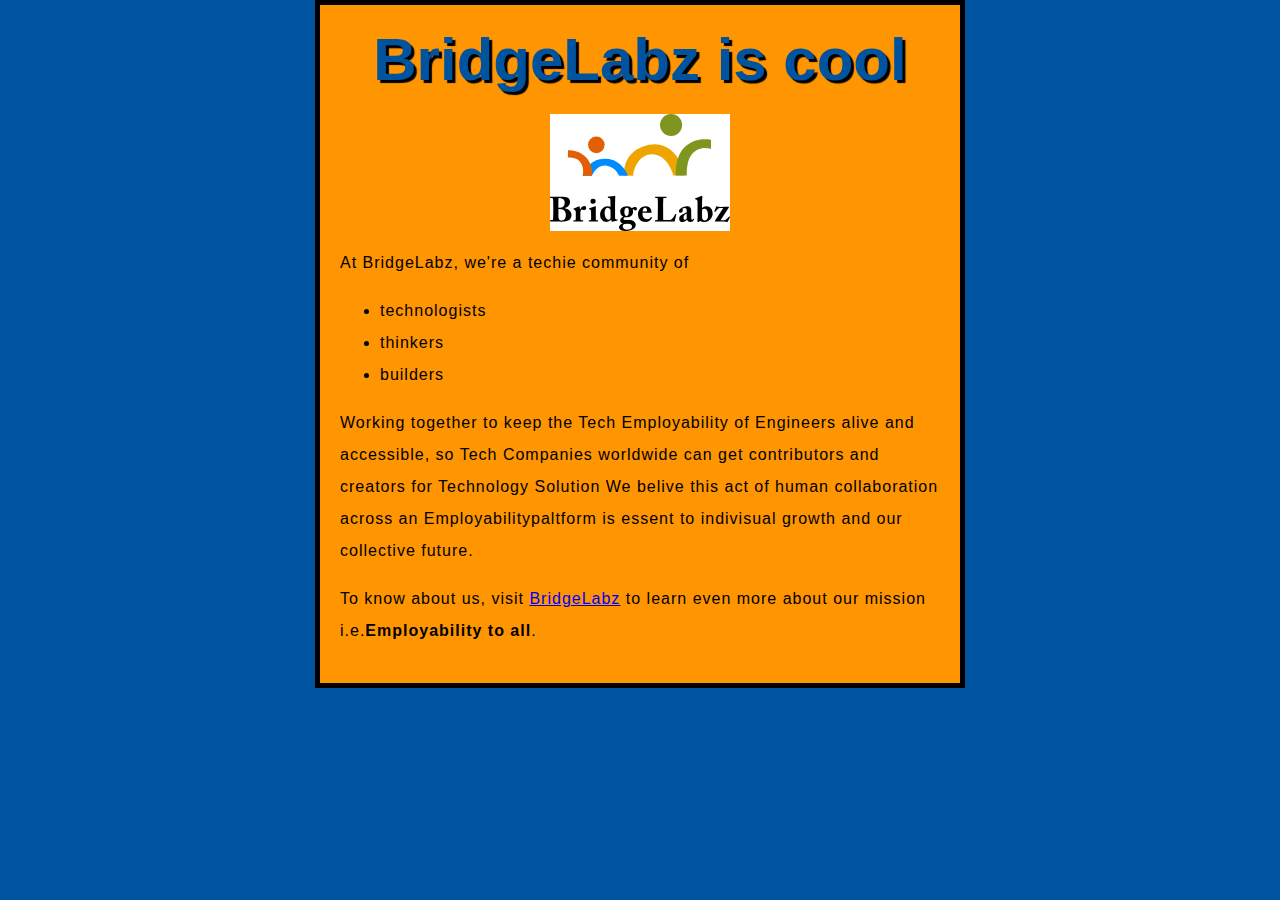
<file: LearnHTMLCSSJS/pages/index.html>
<!DOCTYPE html>
<html lang="en">
<head>
    <meta charset="utf-8">
    <link rel="shortcut icon" href="..\assets\imagesIcon.png">
    <title>My Test Page</title>
    <style>
        html{
            font-size: 14px;
            font-family: 'Open Sans',sans-serif;
        }
        html{
            background-color: #00539F;
        }
        body{
            width: 600px;
            margin: 0 auto;
            background-color: #FF9500;
            padding: 0 20px 20px 20px;
            border: 5px solid black;
        }
        h1{
            font-size: 60px;
            text-align: center;
        }
        h1{
            margin: 0;
            padding: 20px 0;
            color: #00539F;
            text-shadow: 3px 3px 1px black;
        }
        img{
            display: block;
            margin: 0 auto;
            background-color:white;
        }
        p, li{
            font-size: 16px;
            line-height: 2;
            letter-spacing: 1px;
        }
    </style>
</head>
<body>
    <h1>BridgeLabz is cool</h1>
    <img src="..\assets\BridgeLabzLogo.svg" alt="Hover Text." width="30%">
    <p>At BridgeLabz, we're a techie community of</p>
    <ul>
        <li>technologists</li>
        <li>thinkers</li>
        <li>builders</li>
    </ul>
    <p>Working together to keep the Tech Employability of Engineers alive and accessible, 
        so Tech Companies worldwide can get contributors and creators for Technology Solution
        We belive this act of human collaboration across an Employabilitypaltform is essent
        to indivisual growth and our collective future.</p>

    <p>To know about us, visit <a href="httpa://www.bridgelabz.com">BridgeLabz</a>
    to learn even more about our mission i.e.<strong>Employability to all</strong>.</p>
</body>
</html>
</file>
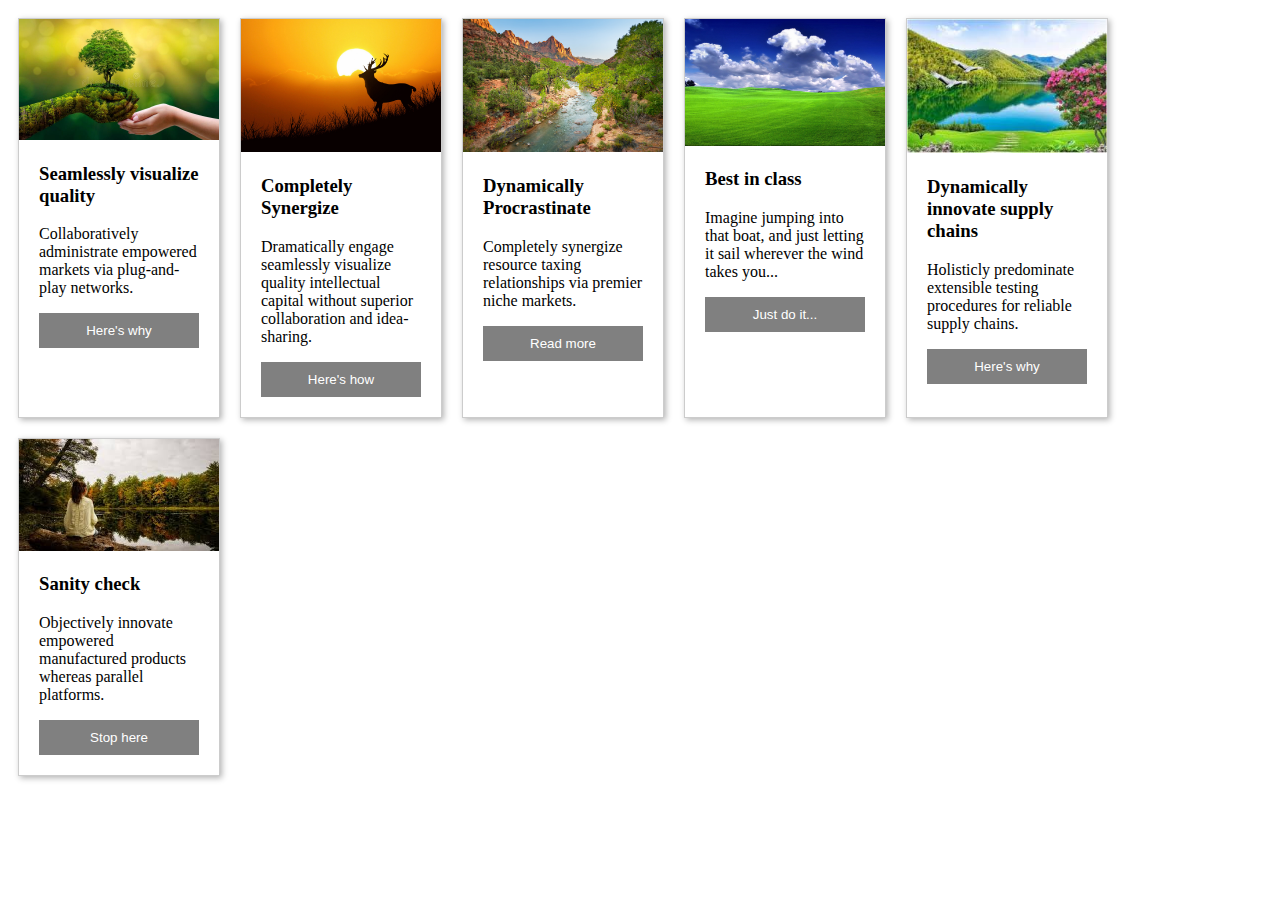
<file: LearnHTMLCSSJS/pages/Cart_Layout.html>
<!doctype html>
<html lang="en">
<head>
<title>Example</title>
<style>
  .cards {
    display: flex;
    flex-wrap: wrap;
    align-items: stretch;
  }
  .card {
    flex: 0 0 200px;
    margin: 10px;
    border: 1px solid #ccc;
    box-shadow: 2px 2px 6px 0px  rgba(0,0,0,0.3);
  } 
  .card img {
    max-width: 100%;
  }
  .card .text {
    padding: 0 20px 20px;
  }
  .card .text > button {
    background: gray;
    border: 0;
    color: white;
    padding: 10px;
    width: 100%;
    }
</style>
</head>
<body>
<main class="cards">
  <article class="card">
    <img src="..\assets\img1.jpg" alt="Sample photo">
    <div class="text">
      <h3>Seamlessly visualize quality</h3>
      <p>Collaboratively administrate empowered markets via plug-and-play networks.</p>
      <button>Here's why</button>
    </div>
  </article>
  <article class="card">
    <img src="..\assets\img2.jpg" alt="Sample photo">
    <div class="text">
      <h3>Completely Synergize</h3>
      <p>Dramatically engage seamlessly visualize quality intellectual capital without superior collaboration and idea-sharing.</p>
      <button>Here's how</button>
    </div>
  </article>
  <article class="card">
    <img src="..\assets\img3.jpg" alt="Sample photo">
    <div class="text">
      <h3>Dynamically Procrastinate</h3>
      <p>Completely synergize resource taxing relationships via premier niche markets.</p>
      <button>Read more</button>
    </div>
  </article>
  <article class="card">
    <img src="..\assets\img4.jpg" alt="Sample photo">
    <div class="text">
      <h3>Best in class</h3>
      <p>Imagine jumping into that boat, and just letting it sail wherever the wind takes you...</p>
      <button>Just do it...</button>
    </div>
  </article>
  <article class="card">
    <img src="..\assets\img5.jpg" alt="Sample photo">
    <div class="text">
      <h3>Dynamically innovate supply chains</h3>
      <p>Holisticly predominate extensible testing procedures for reliable supply chains.</p>
      <button>Here's why</button>
    </div>
  </article>
  <article class="card">
    <img src="..\assets\img6.jpg" alt="Sample photo">
    <div class="text">
      <h3>Sanity check</h3>
      <p>Objectively innovate empowered manufactured products whereas parallel platforms.</p>
      <button>Stop here</button>
    </div>
  </article>
</main>
</body>
</html>
</file>
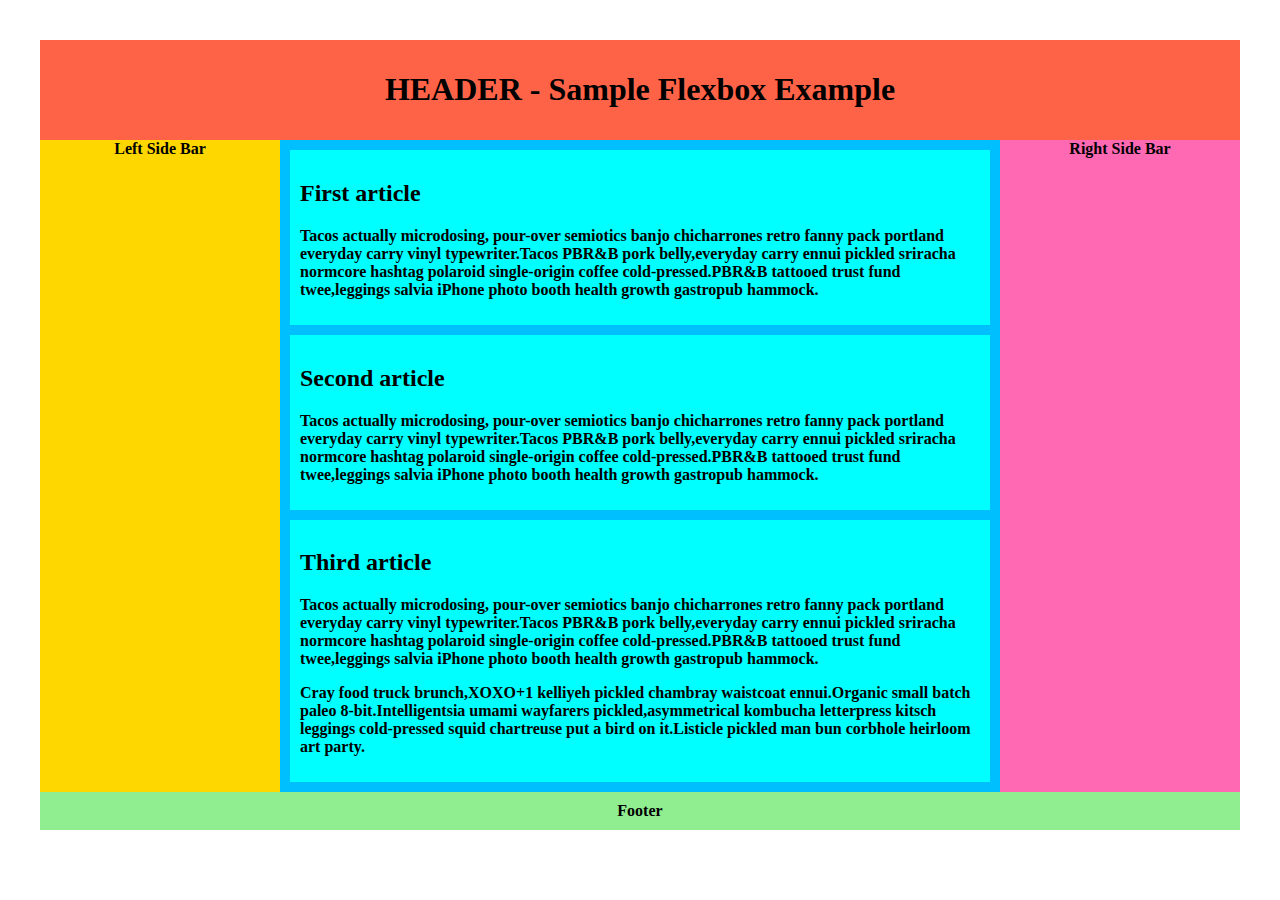
<file: LearnHTMLCSSJS/pages/Flex_Sample.html>
<!DOCTYPE html>
<html lang="en">
    <head>
        <meta charset="UTF-8">
        <title>CodePen - Demo Flexbox 3</title>
        <style>
            body { padding: 2em; }

            .headerContainer{
                display: flex;
                flex-flow: column wrap;
                align-content: center;
                background: tomato;
                font-weight: bold;
                padding: 10px
            }
            .footerContainer{
                display: flex;
                flex-flow: column wrap;
                align-content: center;
                background: lightgreen;
                font-weight: bold;
                padding: 10px
            }
            .mainContainer{
                display: flex;
                flex-flow: row wrap;
                font-weight: bold;
                text-align: center;
            }
            .mainContentItem{
                text-align: left;
                background: deepskyblue;
            }
            article{
                padding: 10px;
                margin: 10px;
                background: aqua;

            }
            .sideBarLeftItem{ background: gold;}
            .sideBarRightItem{ background: hotpink;}

            .sideBarItem { flex: 1 0 0; border: 0px solid green; }
            .mainContentItem { flex: 3 0px; }
            .sideBarLeftItem { order: 1; }
            .mainContentItem { order: 2; }
            .sideBarRightItem { order: 3; }
        </style>
    </head>
    <body>
        <header class="headerContainer"><h1>HEADER - Sample Flexbox Example</h1></header>
        <div class="mainContainer">
            <section class="mainContentItem">
                <article>
                    <h2>First article</h2>
                    <p>Tacos actually microdosing, pour-over semiotics banjo chicharrones retro fanny pack portland everyday carry
                        vinyl typewriter.Tacos PBR&B pork belly,everyday carry ennui pickled sriracha normcore hashtag polaroid
                        single-origin coffee cold-pressed.PBR&B tattooed trust fund twee,leggings salvia iPhone photo booth health growth
                        gastropub hammock.
                    </p>
                </article>
                <article>
                    <h2>Second article</h2>
                    <p>Tacos actually microdosing, pour-over semiotics banjo chicharrones retro fanny pack portland everyday carry
                        vinyl typewriter.Tacos PBR&B pork belly,everyday carry ennui pickled sriracha normcore hashtag polaroid
                        single-origin coffee cold-pressed.PBR&B tattooed trust fund twee,leggings salvia iPhone photo booth health growth
                        gastropub hammock.
                    </p>
                </article>
                <article>
                    <h2>Third article</h2>
                    <p>Tacos actually microdosing, pour-over semiotics banjo chicharrones retro fanny pack portland everyday carry
                        vinyl typewriter.Tacos PBR&B pork belly,everyday carry ennui pickled sriracha normcore hashtag polaroid
                        single-origin coffee cold-pressed.PBR&B tattooed trust fund twee,leggings salvia iPhone photo booth health growth
                        gastropub hammock.
                    <p>Cray food truck brunch,XOXO+1 kelliyeh pickled chambray waistcoat ennui.Organic small batch 
                        paleo 8-bit.Intelligentsia umami wayfarers pickled,asymmetrical kombucha letterpress kitsch leggings 
                        cold-pressed squid chartreuse put a bird on it.Listicle pickled man bun corbhole heirloom art party.
                    </p>
                    </p>
                </article>
            </section>
            <sideBar class="sideBarItem sideBarLeftItem"><div class="center">Left Side Bar</div></sideBar>
            <sideBar class="sideBarItem sideBarRightItem"><div class="center">Right Side Bar</div></sideBar>
        </div>
        <footer class="footerContainer">Footer</footer>
    </body>
</html>
</file>
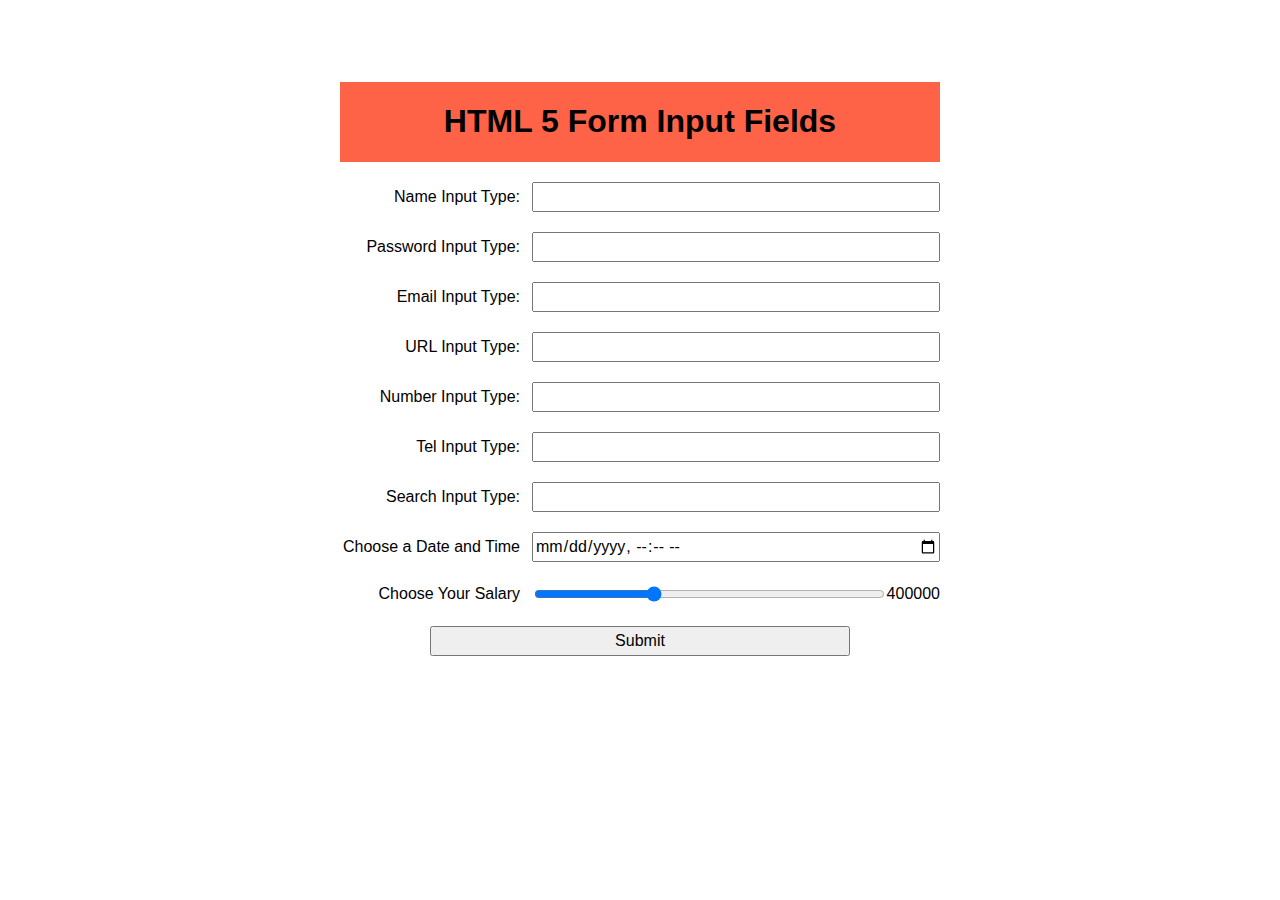
<file: LearnHTMLCSSJS/pages/Input_Form.html>
<!DOCTYPE html>
<html lang="en">
<head>
    <meta charset="UTF-8">
    <meta name="viewport" content="width=device-width, initial-scale=1.0">
    <title>Basic Input Types</title>
    <link rel="stylesheet" href="../css/Simple_form.css">
</head>
<body>
    <form>
        <header class="headerContainer"><h1>HTML 5 Form Input Fields</h1></header>
        <div>
            <label for="text">Name Input Type: </label>
            <input type="text" id="text" name="text" required>
            <error-output class="text-error" for="text"></error-output>
        </div>
        <div>
            <label for="pwd">Password Input Type: </label>
            <input type="password" id="pwd" name="pwd" required> 
        </div>
        <div>
            <label for="email">Email Input Type: </label>
            <input type="email" id="email" name="email"> 
        </div>
        <div>
            <label for="url">URL Input Type: </label>
            <input type="url" id="url" name="url" required> 
        </div>
        <div>
            <label for="number">Number Input Type: </label>
            <input type="number" id="number" name="number"> 
        </div>
        <div>
            <label for="tel">Tel Input Type: </label>
            <input type="tel" id="tel" name="tel" required> 
        </div>
        <div>
            <label for="search">Search Input Type: </label>
            <input type="search" id="search" name="search"> 
        </div>
        <div class="nativeDateTimePicker">
            <label for="startDate">Choose a Date and Time</label>
            <input type="datetime-local" id="startDate" name="startDate">
            <span class="validity"></span>
        </div>
        <div>
            <label for="salary">Choose Your Salary</label>
            <input type="range" name="salary" id="salary" min="300000"
                    max="600000" step="100" value="400000">
            <output class="salary-output" for="salary">400000</output>
        </div>
        <div>
            <button>Submit</button>
        </div>
    </form>
    <script>
        const text = document.querySelector('#text');
        const textError = document.querySelector('.text-error');
        text.addEventListener('input',function(){
            let nameRegex = RegExp('^[A-Z]{1}[a-zA-Z]{2,}$');
            if(nameRegex.test(text.value))
                textError.textContent = "";
            else textError.textContent = "Name is Incorrect";
        });

        const salary = document.querySelector('#salary');
        const output = document.querySelector('.salary-output');
        output.textContent = salary.value;
        salary.addEventListener('input',function(){
            output.textContent = salary.value;
        });
    </script>
</body>
</html>
</file>
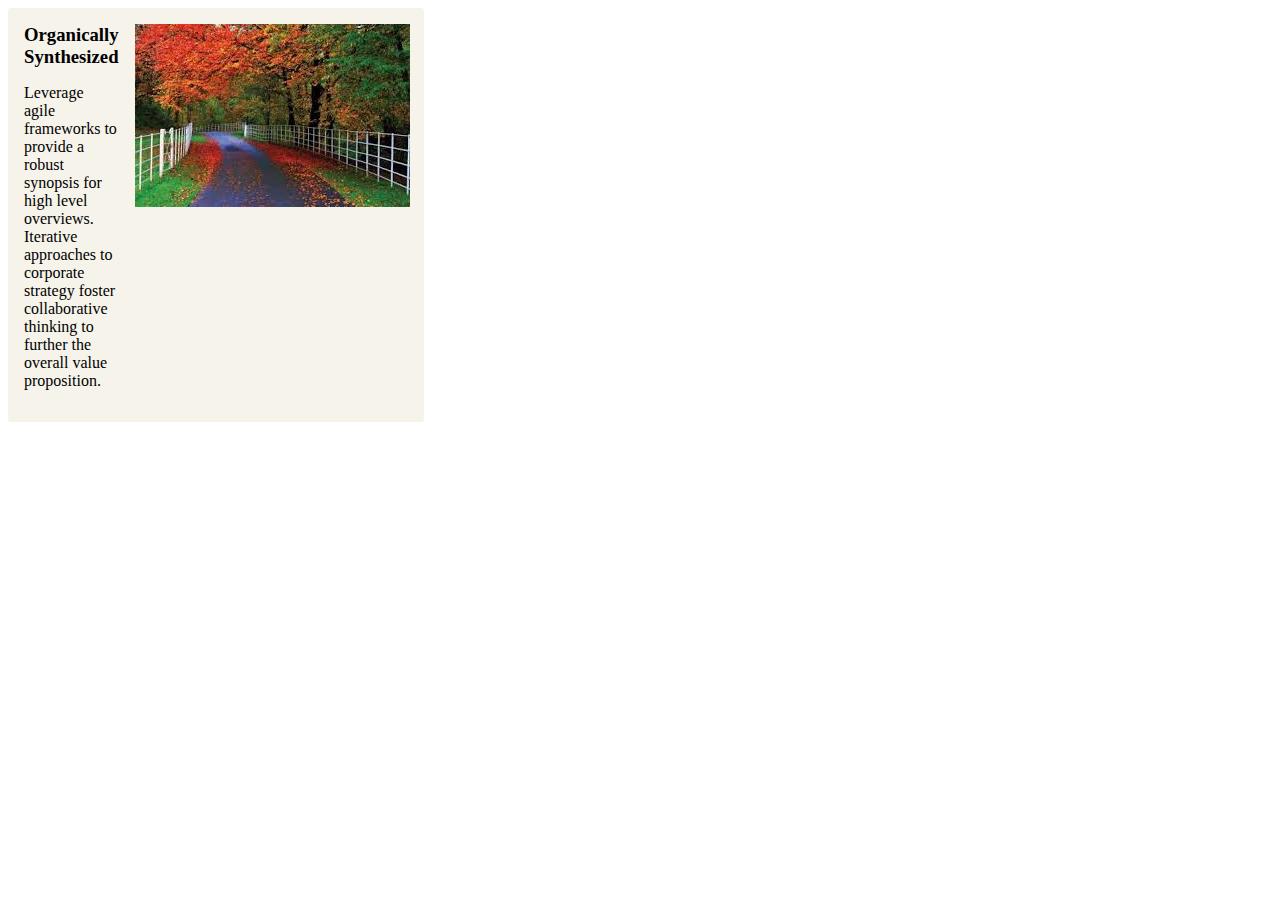
<file: LearnHTMLCSSJS/pages/Media_Object_Layout.html>
<!doctype html>
<title>Example</title>
<style>
  .media {
    display: flex;
    align-items: flex-start;
    background: #F6F3EB;
    padding: 1em;
    border-radius: 3px;
    max-width: 24em;
  }
  .media-object {
    margin-left: 1em;
    order: 1;
  }
  .media-body {
    flex: 1;
  }
  .media-heading {
    margin: 0 0 .5em;
  }
</style>
<div class="media">
  <img class="media-object" src="..\assets\img9.jpg" alt="Sample photo">
  <div class="media-body">
    <h3 class="media-heading">Organically Synthesized</h3>
    <p>Leverage agile frameworks to provide a robust synopsis for high level overviews. Iterative approaches to corporate strategy foster collaborative thinking to further the overall value proposition.</p>
  </div>
</div>
</file>
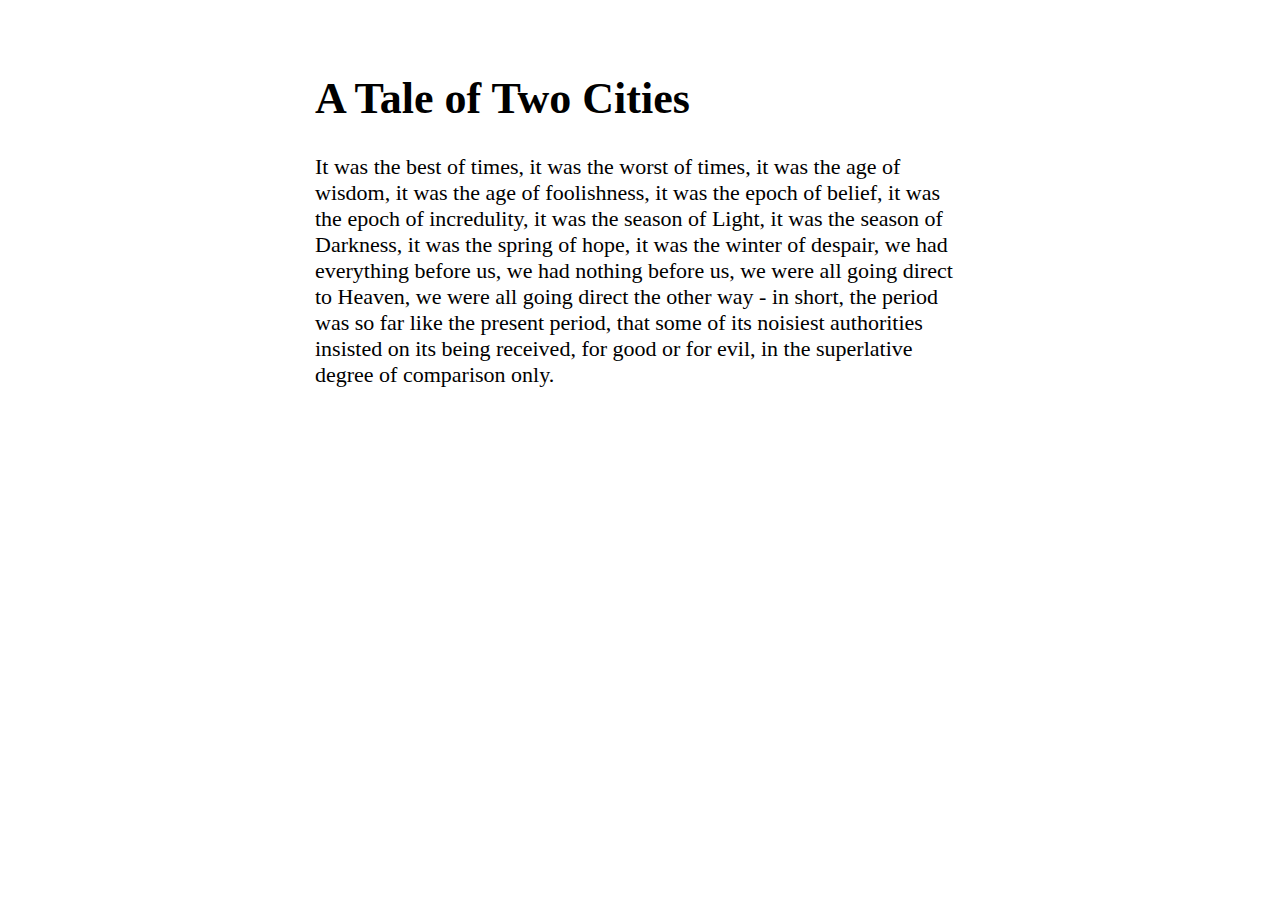
<file: LearnHTMLCSSJS/pages/Media_Query_Ex.html>
<!DOCTYPE html>
<html lang="en">
<head>
    <meta charset="UTF-8">
    <meta http-equiv="X-UA-Compatible" content="IE=edge">
    <meta name="viewport" content="width=device-width, initial-scale=1.0">
    <title>Document</title>
    <link rel="stylesheet" href="../css/Media_Query_Ex.css">
</head>
<body>
    <h1>A Tale of Two Cities</h1>

    <p>It was the best of times, it was the worst of times, it was the age of wisdom, it was the age of 
        foolishness, it was the epoch of belief, it was the epoch of incredulity, it was the season of Light, 
        it was the season of Darkness, it was the spring of hope, it was the winter of despair, we had everything 
        before us, we had nothing before us, we were all going direct to Heaven, we were all going direct the 
        other way - in short, the period was so far like the present period, that some of its noisiest authorities 
        insisted on its being received, for good or for evil, in the superlative degree of comparison only.</p>
</body>
</html>
</file>
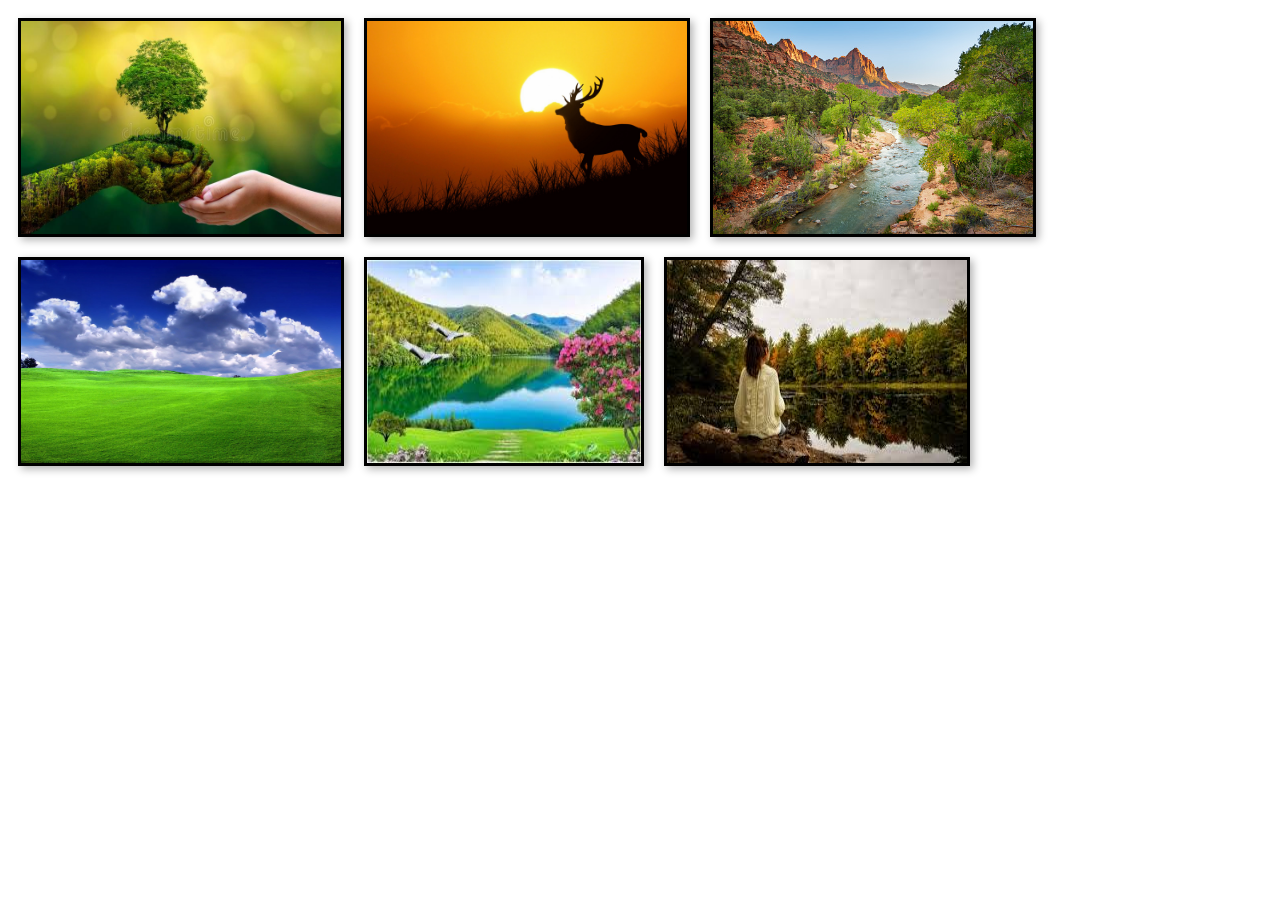
<file: LearnHTMLCSSJS/pages/Photo_Gallary_Layout.html>
<!doctype html>
<html lang="en">
<head>
<title>Example</title>
<style>
    .cards {
      display: flex;
      flex-wrap: wrap;
      align-items: stretch;
    }
    .cards img {
      margin: 10px;
      border: 3px solid #000;
      box-shadow: 3px 3px 8px 0px rgba(0,0,0,0.3); 
      max-width: 25vw;
    }
</style>
</head>
<body>
<main class="cards">
  <img src="..\assets\img1.jpg" alt="Sample photo">
  <img src="..\assets\img2.jpg" alt="Sample photo">
  <img src="..\assets\img3.jpg" alt="Sample photo">
  <img src="..\assets\img4.jpg" alt="Sample photo">
  <img src="..\assets\img5.jpg" alt="Sample photo">
  <img src="..\assets\img6.jpg" alt="Sample photo"> 
</main>
</body>
</html>
</file>
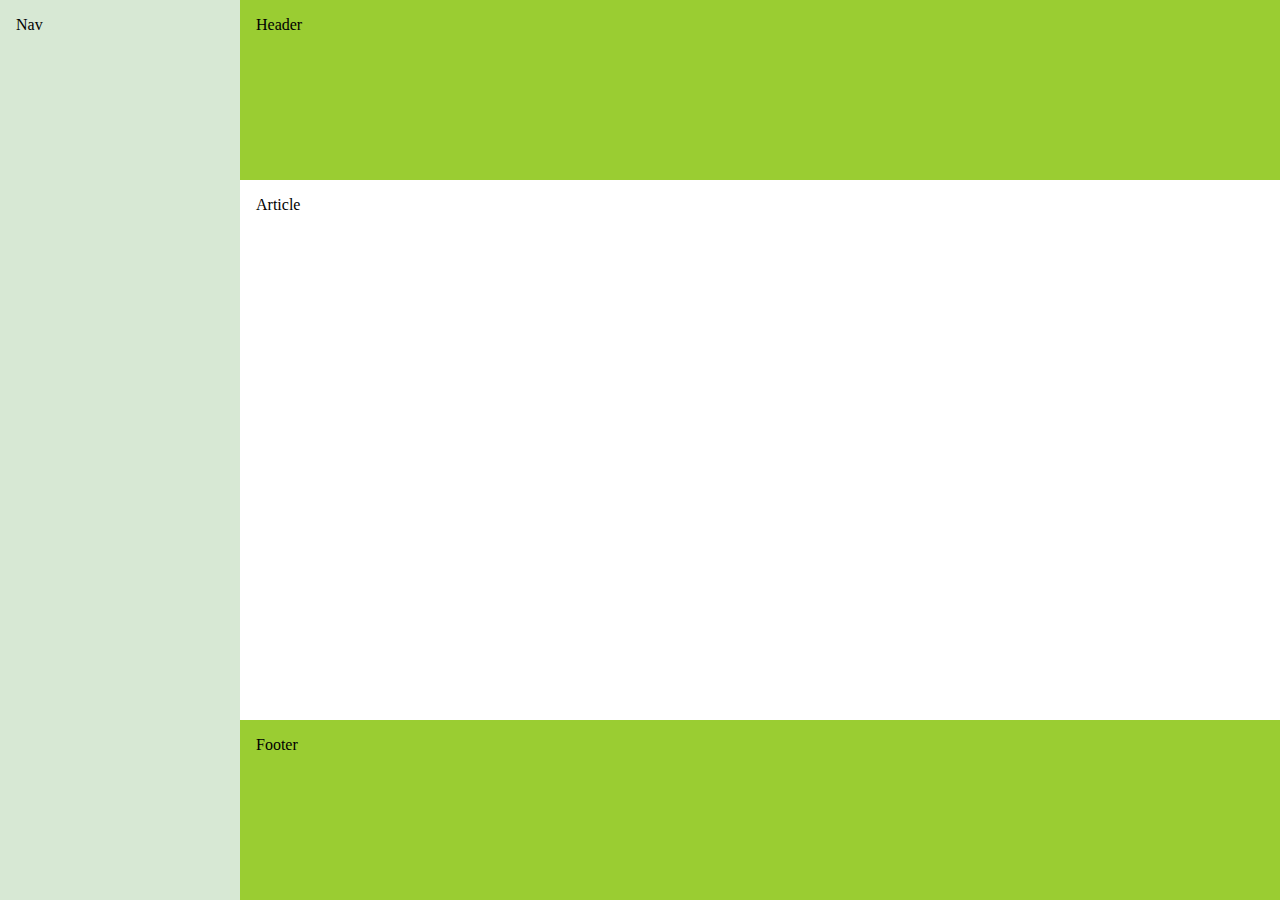
<file: LearnHTMLCSSJS/pages/Web-Layout.html>
<!doctype html>
<title>Example</title>
<style>
  * {
    box-sizing: border-box; 
  }
  body {
    display: flex;
    min-height: 100vh;
    flex-direction: row;
    margin: 0;
  }
  .col-1 {
    background: #D7E8D4;
    flex: 1;
  }
  .col-2 {
    display: flex;
    flex-direction: column;
    flex: 5;
  }
  .content {
    display: flex;
    flex-direction: row;
  }
  .content > article {
    flex: 4;
    min-height: 60vh;
  }
  header, footer {
    background: yellowgreen;
    height: 20vh;
  }
  header, footer, article, nav {
    padding: 1em;
  }
</style>
<body>
  <nav class="col-1">Nav</nav>
  <div class="col-2">
  	<header>Header</header>
    <main class="content">
    <article>Article</article>
    </main>
  	<footer>Footer</footer>
  </div>
</body>
</file>
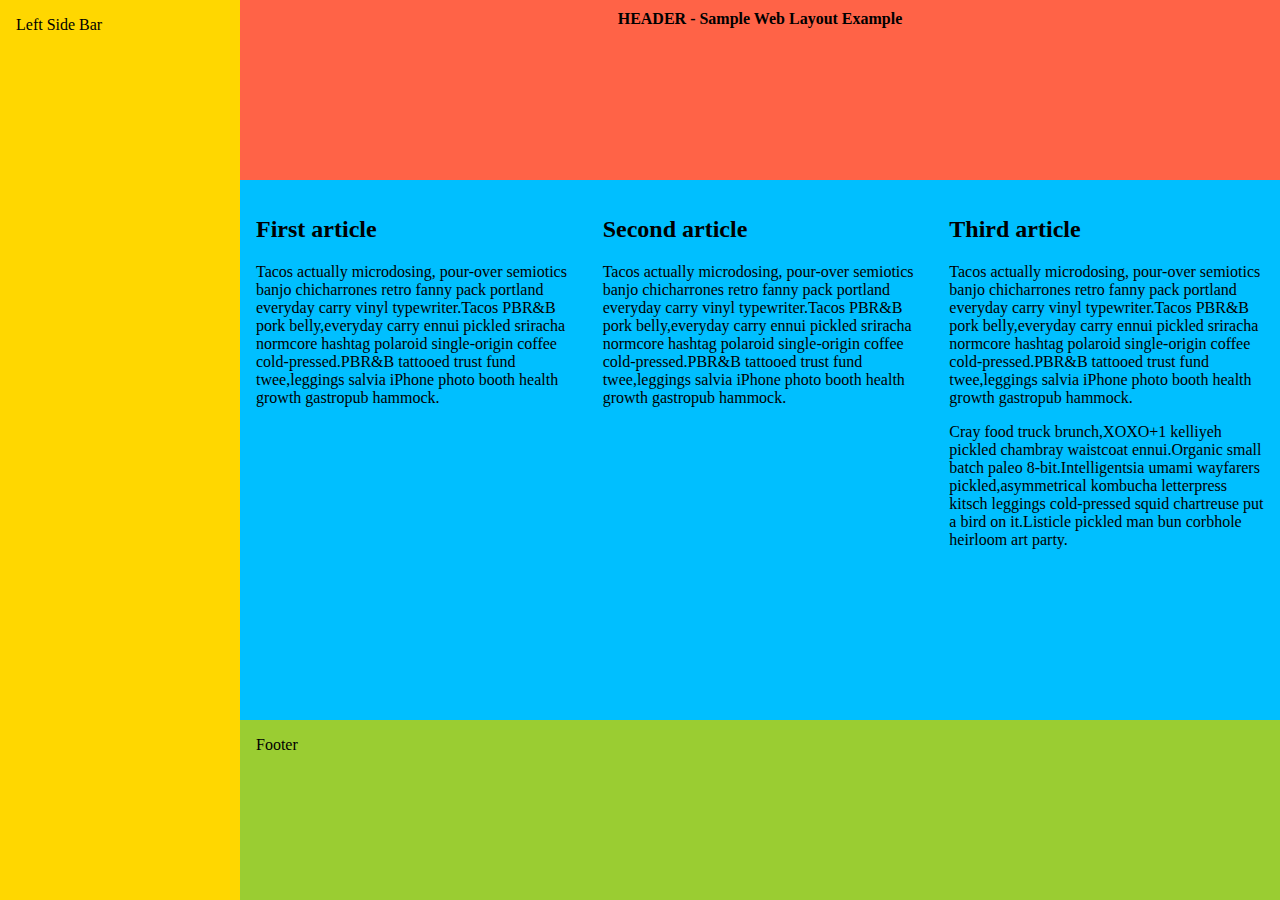
<file: LearnHTMLCSSJS/pages/Web_Layout.html>
<!doctype html>
<title>Example</title>
<style>
  * {
    box-sizing: border-box; 
  }
  body {
    display: flex;
    min-height: 100vh;
    flex-direction: row;
    margin: 0;
  }
  .col-1 {
    background: gold;
    order: 1;
    flex: 1;
  }
  .col-2 {
    display: flex;
    order: 2;
    flex-direction: column;
    flex: 5;
  }
  .content {
    display: flex;
    flex-direction: row;
  }
  .content > article {
    flex: 4;
    min-height: 60vh;
    text-align: left;
    background: deepskyblue;
  }
  header, footer {
    background: yellowgreen;
    height: 20vh;
  }
  header, footer, article, nav {
    padding: 1em;
  }
  .headerContainer{
    display: flex;
    flex-flow: column wrap;
    align-content: center;
    background: tomato;
    font-weight: bold;
    padding: 10px
    }
    .footerContainer{
      display: flex;
      flex-flow: column wrap;
      align-content: center;
      background: lightgreen;
      font-weight: bold;
      padding: 10px
    }
</style>
<body>
  <nav class="col-1">Left Side Bar</nav>
  <div class="col-2">
  	<header class="headerContainer">HEADER - Sample Web Layout Example</header>
    <main class="content">
    <article>
        <h2>First article</h2>
            <p>Tacos actually microdosing, pour-over semiotics banjo chicharrones retro fanny pack portland everyday carry
                vinyl typewriter.Tacos PBR&B pork belly,everyday carry ennui pickled sriracha normcore hashtag polaroid
                single-origin coffee cold-pressed.PBR&B tattooed trust fund twee,leggings salvia iPhone photo booth health growth
                gastropub hammock.
            </p>
    </article>
    <article>
        <h2>Second article</h2>
        <p>Tacos actually microdosing, pour-over semiotics banjo chicharrones retro fanny pack portland everyday carry
            vinyl typewriter.Tacos PBR&B pork belly,everyday carry ennui pickled sriracha normcore hashtag polaroid
            single-origin coffee cold-pressed.PBR&B tattooed trust fund twee,leggings salvia iPhone photo booth health growth
            gastropub hammock.
        </p>
    </article>
    <article>
        <h2>Third article</h2>
        <p>Tacos actually microdosing, pour-over semiotics banjo chicharrones retro fanny pack portland everyday carry
            vinyl typewriter.Tacos PBR&B pork belly,everyday carry ennui pickled sriracha normcore hashtag polaroid
            single-origin coffee cold-pressed.PBR&B tattooed trust fund twee,leggings salvia iPhone photo booth health growth
            gastropub hammock.
        <p>Cray food truck brunch,XOXO+1 kelliyeh pickled chambray waistcoat ennui.Organic small batch 
            paleo 8-bit.Intelligentsia umami wayfarers pickled,asymmetrical kombucha letterpress kitsch leggings 
            cold-pressed squid chartreuse put a bird on it.Listicle pickled man bun corbhole heirloom art party.
        </p>
        </p>
    </article>
    </main>
  	<footer>Footer</footer>
  </div>
</body>
</file>
<file: LearnHTMLCSSJS/css/Simple_form.css>
html, input{
    font-family: sans-serif;
}

body{
    width: 100%;
    margin: 0 auto;
    max-width: 600px;
    padding: 2em;
}

.headerContainer{
    display: flex;
    flex-flow: column wrap;
    align-content: center;
    background: tomato;
    font-weight: bold;
    margin-bottom: 20px;
}

form{
    margin-top: 50px;
}

div{
    margin-bottom: 20px;
    display: flex;
    justify-content: space-between;
    align-items: center;
}

label, input, button{
    font-size: 16px;
    line-height: 1.5;
}

label{
    text-align: right;
    width: 30%;
    margin-right: 2%;
}

input{
    flex: auto;
}

button{
    width: 70%;
    margin: 0 auto;
}

error-output{
    font-size: 12px;
    font-style: italic;
    color: red;
}
</file>
<file: LearnHTMLCSSJS/css/Media_Query_Ex.css>
html {
  font-size: 16px;
}
@media screen and (min-width: 320px) {
  html {
    font-size: calc(16px + 6 * ((100vw - 320px) / 680));
  }
}
@media screen and (min-width: 1000px) {
  html {
    font-size: 22px;
  }
}

/* PRESENTATIONAL STYLES */
body {
  margin: auto;
  max-width: max(650px);
  padding: 2rem;
}
</file>
